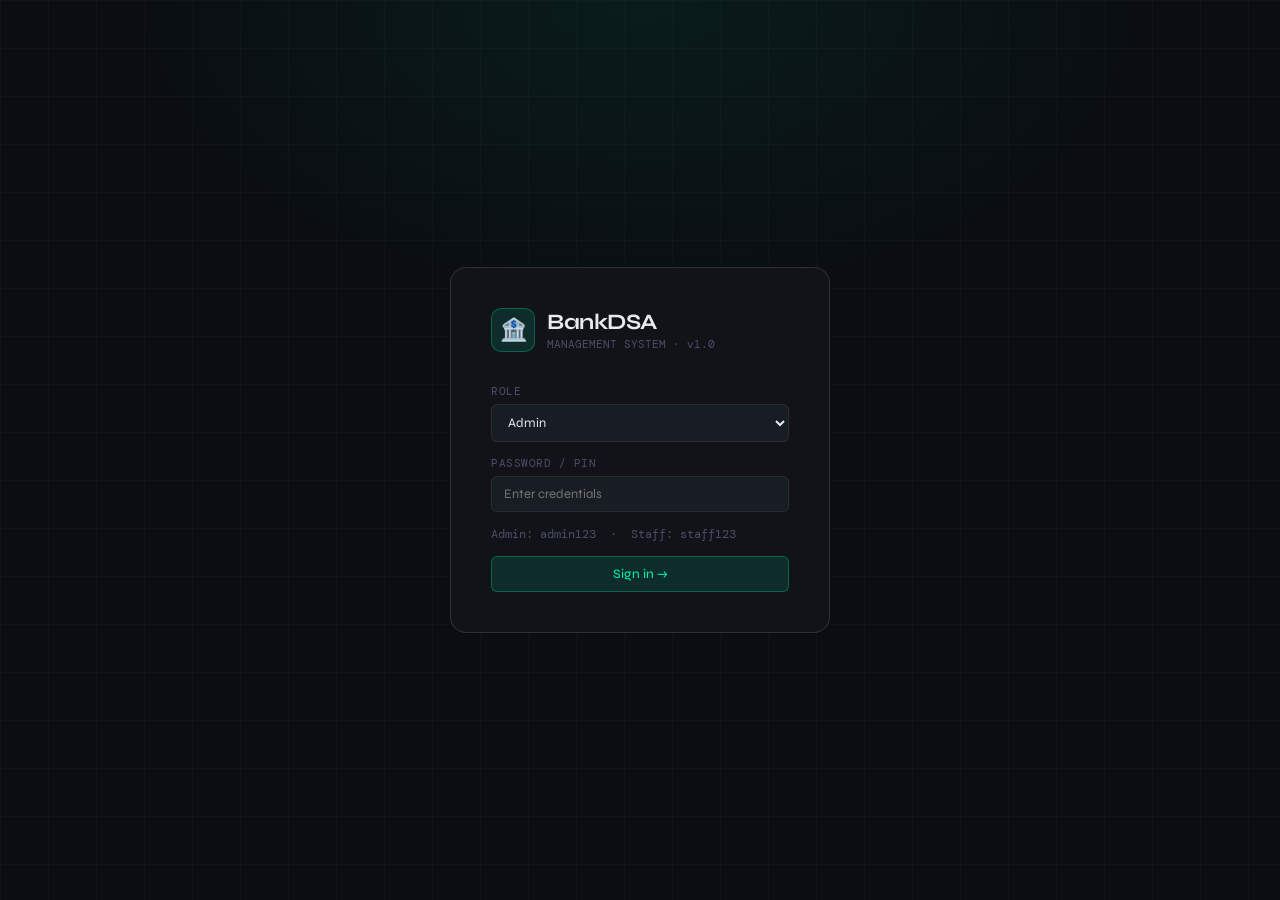
<file: bank-management/web/index.html>
<!DOCTYPE html>
<html lang="en">
<head>
  <meta charset="UTF-8">
  <meta name="viewport" content="width=device-width, initial-scale=1.0">
  <title>Bank Management System — DSA Project</title>
  <link rel="preconnect" href="https://fonts.googleapis.com">
  <link href="https://fonts.googleapis.com/css2?family=DM+Mono:wght@400;500&family=Syne:wght@400;500;600;700&display=swap" rel="stylesheet">
  <link rel="stylesheet" href="css/style.css">
</head>
<body>

<!-- ── LOGIN ──────────────────────────────────────────────────────────────── -->
<div class="screen active" id="s-login">
  <div class="login-page">
    <div class="login-bg"></div>
    <div class="login-grid"></div>
    <div class="login-box">
      <div class="login-logo">
        <div class="login-logo-icon">🏦</div>
        <div>
          <div class="login-title">BankDSA</div>
          <div class="login-sub">MANAGEMENT SYSTEM · v1.0</div>
        </div>
      </div>
      <div class="field">
        <label>ROLE</label>
        <select id="login-role" onchange="updateHint()">
          <option value="admin">Admin</option>
          <option value="staff">Staff</option>
          <option value="atm">ATM / Customer</option>
        </select>
      </div>
      <div class="field">
        <label>PASSWORD / PIN</label>
        <input type="password" id="login-pass" placeholder="Enter credentials"
               onkeydown="if(event.key==='Enter') doLogin()">
      </div>
      <div id="login-hint" class="text-sm mb-1" style="margin-bottom:14px">
        Admin: admin123 &nbsp;·&nbsp; Staff: staff123
      </div>
      <button class="btn btn-primary btn-full" onclick="doLogin()">Sign in →</button>
      <div id="login-msg"></div>
    </div>
  </div>
</div>

<!-- ── DASHBOARD SHELL ─────────────────────────────────────────────────────── -->
<div class="screen" id="s-dash">
  <div class="app">
    <div class="sidebar">
      <div class="brand">
        <div class="brand-icon">🏦</div>
        <div>
          <div class="brand-name">BankDSA</div>
          <div class="brand-sub" id="role-badge">ADMIN</div>
        </div>
      </div>
      <div class="nav-section">
        <div class="nav-label">MENU</div>
        <div id="nav-links"></div>
      </div>
      <div class="sidebar-footer">
        <div class="user-chip">
          <div class="avatar" id="user-avatar">AD</div>
          <div>
            <div class="user-name" id="user-name">Admin</div>
            <div class="user-role" id="user-role">admin</div>
          </div>
        </div>
        <button class="btn btn-full" style="margin-top:8px;font-size:12px" onclick="logout()">
          Sign out
        </button>
      </div>
    </div>
    <div class="main" id="main-content"></div>
  </div>
</div>

<!-- ── Scripts (load order matters) ──────────────────────────────────────── -->
<script src="js/db.js"></script>
<script src="js/auth.js"></script>
<script src="js/admin.js"></script>
<script src="js/staff.js"></script>
<script src="js/atm.js"></script>
<script src="js/app.js"></script>

</body>
</html>
</file>
<file: bank-management/web/css/style.css>
/* ── Variables ── */
:root {
  --bg: #0a0d12;
  --surface: #111318;
  --surface2: #181c23;
  --border: rgba(255,255,255,0.07);
  --border2: rgba(255,255,255,0.12);
  --accent: #00e5a0;
  --accent2: #00b87d;
  --accent-dim: rgba(0,229,160,0.12);
  --accent-dim2: rgba(0,229,160,0.06);
  --text: #e8eaf0;
  --text2: #7a8094;
  --text3: #4a5068;
  --red: #ff5c5c;
  --red-dim: rgba(255,92,92,0.12);
  --amber: #ffb830;
  --amber-dim: rgba(255,184,48,0.12);
  --blue: #4d9fff;
  --blue-dim: rgba(77,159,255,0.12);
  --radius: 10px;
  --radius-sm: 6px;
}
* { box-sizing: border-box; margin: 0; padding: 0; }
body {
  background: var(--bg);
  color: var(--text);
  font-family: 'Syne', sans-serif;
  font-size: 14px;
  min-height: 100vh;
}
.mono { font-family: 'DM Mono', monospace; }

/* scrollbar */
::-webkit-scrollbar { width: 4px; height: 4px; }
::-webkit-scrollbar-track { background: transparent; }
::-webkit-scrollbar-thumb { background: var(--border2); border-radius: 2px; }

/* ── Layout ── */
.app { display: flex; min-height: 100vh; }
.sidebar {
  width: 220px;
  flex-shrink: 0;
  background: var(--surface);
  border-right: 1px solid var(--border);
  display: flex;
  flex-direction: column;
  padding: 0;
}
.main { flex: 1; overflow-y: auto; padding: 2rem; }

/* ── Sidebar ── */
.brand {
  padding: 1.5rem 1.25rem 1.25rem;
  border-bottom: 1px solid var(--border);
  display: flex;
  align-items: center;
  gap: 10px;
}
.brand-icon {
  width: 34px; height: 34px;
  background: var(--accent-dim);
  border: 1px solid rgba(0,229,160,0.3);
  border-radius: var(--radius-sm);
  display: flex; align-items: center; justify-content: center;
  font-size: 16px;
}
.brand-name { font-size: 14px; font-weight: 700; color: var(--text); letter-spacing: -0.3px; }
.brand-sub { font-size: 10px; color: var(--text3); font-family: 'DM Mono', monospace; letter-spacing: 0.5px; }

.nav-section { padding: 1rem 0.75rem 0.5rem; }
.nav-label { font-size: 10px; letter-spacing: 1px; color: var(--text3); font-family: 'DM Mono', monospace; padding: 0 0.5rem 0.5rem; }
.nav-btn {
  display: flex; align-items: center; gap: 9px;
  width: 100%; padding: 8px 10px;
  border: none; background: transparent;
  color: var(--text2); font-family: 'Syne', sans-serif; font-size: 13px;
  border-radius: var(--radius-sm); cursor: pointer; text-align: left;
  transition: all 0.15s;
}
.nav-btn:hover { background: var(--surface2); color: var(--text); }
.nav-btn.active { background: var(--accent-dim); color: var(--accent); }
.nav-btn svg { opacity: 0.7; flex-shrink: 0; }
.nav-btn.active svg { opacity: 1; }

.sidebar-footer {
  margin-top: auto;
  padding: 1rem 0.75rem;
  border-top: 1px solid var(--border);
}
.user-chip {
  display: flex; align-items: center; gap: 8px;
  padding: 8px 10px;
  border-radius: var(--radius-sm);
  background: var(--surface2);
}
.avatar {
  width: 28px; height: 28px; border-radius: 50%;
  background: var(--accent-dim);
  border: 1px solid rgba(0,229,160,0.3);
  display: flex; align-items: center; justify-content: center;
  font-size: 11px; font-weight: 600; color: var(--accent);
  flex-shrink: 0;
}
.avatar-lg {
  width: 40px; height: 40px; font-size: 15px;
}
.user-name { font-size: 12px; font-weight: 600; color: var(--text); }
.user-role { font-size: 10px; color: var(--text3); font-family: 'DM Mono', monospace; }

/* ── Screen management ── */
.screen { display: none; }
.screen.active { display: block; }

/* ── Login ── */
.login-page {
  min-height: 100vh;
  display: flex; align-items: center; justify-content: center;
  background: var(--bg);
  position: relative; overflow: hidden;
}
.login-bg {
  position: absolute; inset: 0; pointer-events: none;
  background: radial-gradient(ellipse 60% 50% at 50% 0%, rgba(0,229,160,0.07) 0%, transparent 70%);
}
.login-grid {
  position: absolute; inset: 0;
  background-image:
    linear-gradient(rgba(255,255,255,0.02) 1px, transparent 1px),
    linear-gradient(90deg, rgba(255,255,255,0.02) 1px, transparent 1px);
  background-size: 48px 48px;
}
.login-box {
  background: var(--surface);
  border: 1px solid var(--border2);
  border-radius: 16px;
  padding: 2.5rem;
  width: 380px;
  position: relative; z-index: 1;
}
.login-logo {
  display: flex; align-items: center; gap: 12px; margin-bottom: 2rem;
}
.login-logo-icon {
  width: 44px; height: 44px;
  background: var(--accent-dim);
  border: 1px solid rgba(0,229,160,0.3);
  border-radius: 10px;
  display: flex; align-items: center; justify-content: center; font-size: 22px;
}
.login-title { font-size: 22px; font-weight: 700; letter-spacing: -0.5px; }
.login-sub { font-size: 11px; color: var(--text3); font-family: 'DM Mono', monospace; margin-top: 2px; }

/* ── Cards ── */
.card {
  background: var(--surface);
  border: 1px solid var(--border);
  border-radius: var(--radius);
  padding: 1.25rem;
}
.card-accent {
  border-color: rgba(0,229,160,0.2);
}

/* ── Forms ── */
.field { margin-bottom: 14px; }
.field label { display: block; font-size: 11px; color: var(--text3); font-family: 'DM Mono', monospace; letter-spacing: 0.5px; margin-bottom: 6px; }
.field input, .field select {
  width: 100%; padding: 9px 12px;
  background: var(--surface2);
  border: 1px solid var(--border);
  border-radius: var(--radius-sm);
  color: var(--text); font-family: 'Syne', sans-serif; font-size: 13px;
  outline: none; transition: border-color 0.15s;
}
.field input:focus, .field select:focus { border-color: rgba(0,229,160,0.4); }
.field select option { background: var(--surface2); }

/* ── Buttons ── */
.btn {
  padding: 9px 16px;
  border-radius: var(--radius-sm);
  border: 1px solid var(--border);
  background: var(--surface2);
  color: var(--text2); font-family: 'Syne', sans-serif; font-size: 13px; font-weight: 500;
  cursor: pointer; transition: all 0.15s;
}
.btn:hover { border-color: var(--border2); color: var(--text); }
.btn-primary {
  background: var(--accent-dim);
  border-color: rgba(0,229,160,0.3);
  color: var(--accent);
}
.btn-primary:hover { background: rgba(0,229,160,0.2); }
.btn-danger { background: var(--red-dim); border-color: rgba(255,92,92,0.3); color: var(--red); }
.btn-success { background: rgba(0,229,160,0.1); border-color: rgba(0,229,160,0.25); color: var(--accent); }
.btn-sm { padding: 5px 10px; font-size: 11px; }
.btn-full { width: 100%; }

/* ── Tables ── */
.tbl-wrap { overflow-x: auto; }
table { width: 100%; border-collapse: collapse; font-size: 13px; }
th {
  text-align: left; font-size: 10px; letter-spacing: 0.8px;
  color: var(--text3); font-family: 'DM Mono', monospace;
  padding: 8px 12px; border-bottom: 1px solid var(--border);
  font-weight: 400;
}
td { padding: 10px 12px; border-bottom: 1px solid var(--border); color: var(--text2); vertical-align: middle; }
tr:last-child td { border-bottom: none; }
tr:hover td { background: var(--surface2); }
.id-cell { color: var(--text3); font-family: 'DM Mono', monospace; font-size: 12px; }

/* ── Badges ── */
.badge { display: inline-block; padding: 3px 8px; border-radius: 4px; font-size: 11px; font-weight: 500; font-family: 'DM Mono', monospace; }
.badge-savings { background: var(--blue-dim); color: var(--blue); border: 1px solid rgba(77,159,255,0.2); }
.badge-current { background: var(--amber-dim); color: var(--amber); border: 1px solid rgba(255,184,48,0.2); }
.badge-active { background: var(--accent-dim); color: var(--accent); border: 1px solid rgba(0,229,160,0.2); }
.badge-inactive { background: var(--red-dim); color: var(--red); }

/* ── Metrics ── */
.metrics { display: grid; grid-template-columns: repeat(auto-fit, minmax(130px, 1fr)); gap: 12px; margin-bottom: 1.5rem; }
.metric {
  background: var(--surface);
  border: 1px solid var(--border);
  border-radius: var(--radius);
  padding: 1rem 1.25rem;
}
.metric-label { font-size: 10px; letter-spacing: 0.8px; color: var(--text3); font-family: 'DM Mono', monospace; margin-bottom: 6px; }
.metric-value { font-size: 24px; font-weight: 700; color: var(--text); letter-spacing: -1px; }
.metric-sub { font-size: 11px; color: var(--text3); margin-top: 2px; }
.metric.accent { border-color: rgba(0,229,160,0.2); background: var(--accent-dim2); }
.metric.accent .metric-value { color: var(--accent); }

/* ── Toast/msg ── */
.toast {
  padding: 10px 14px; border-radius: var(--radius-sm);
  font-size: 12px; font-family: 'DM Mono', monospace;
  margin-top: 10px;
  animation: fadeIn 0.2s ease;
}
.toast-ok { background: var(--accent-dim); color: var(--accent); border: 1px solid rgba(0,229,160,0.2); }
.toast-err { background: var(--red-dim); color: var(--red); border: 1px solid rgba(255,92,92,0.2); }
@keyframes fadeIn { from { opacity: 0; transform: translateY(-4px); } to { opacity: 1; transform: translateY(0); } }

/* ── Misc ── */
.page-head { display: flex; align-items: center; justify-content: space-between; margin-bottom: 1.5rem; }
.page-title { font-size: 20px; font-weight: 700; letter-spacing: -0.5px; }
.page-sub { font-size: 12px; color: var(--text3); font-family: 'DM Mono', monospace; margin-top: 2px; }
.sep { height: 1px; background: var(--border); margin: 1.25rem 0; }
.txn-cr { color: var(--accent); }
.txn-dr { color: var(--red); }
.flex { display: flex; }
.items-center { align-items: center; }
.gap-2 { gap: 8px; }
.gap-3 { gap: 12px; }
.mt-1 { margin-top: 0.5rem; }
.mb-1 { margin-bottom: 1rem; }
.grid2 { display: grid; grid-template-columns: 1fr 1fr; gap: 12px; }
.text-sm { font-size: 12px; color: var(--text3); font-family: 'DM Mono', monospace; }
.atm-screen {
  max-width: 460px; margin: 0 auto;
}
.acc-lookup {
  font-size: 12px; color: var(--accent); font-family: 'DM Mono', monospace;
  margin-top: 4px; height: 18px;
}
</file>
